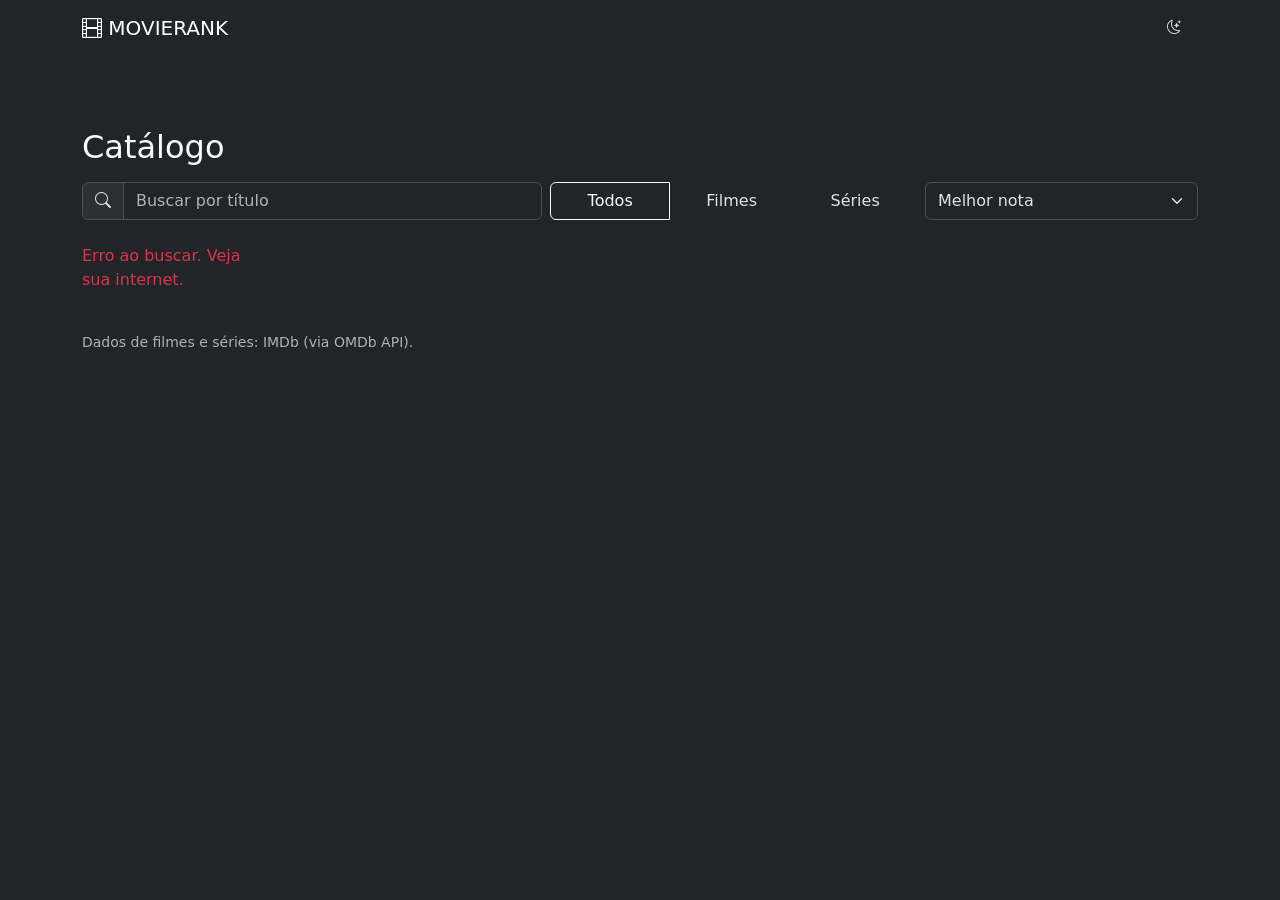
<file: index.html>
<!doctype html>
<html lang="pt-BR" data-bs-theme="dark">
  <head>
    <meta charset="UTF-8" />
    <meta name="viewport" content="width=device-width, initial-scale=1.0" />
    <title>MOVIERANK</title>
    <link href="css/bootstrap.min.css" rel="stylesheet" />
    <link href="https://cdn.jsdelivr.net/npm/bootstrap-icons@1.11.3/font/bootstrap-icons.css" rel="stylesheet" />
    <link href="css/style.css" rel="stylesheet" />
  </head>
  <body class="bg-dark text-light">
    <!-- ----- TOPO ----- -->
    <nav class="navbar sticky-top barra">
      <div class="container">
        <a class="navbar-brand marca" href="#"
          ><i class="bi bi-film"></i> MOVIERANK</a
        >
        <div class="d-flex align-items-center gap-2">
          <button
            class="btn btn-sm btn-icone"
            id="bTema"
            aria-label="Alternar tema"
          >
            <i class="bi bi-moon-stars"></i>
          </button>
          <div class="d-flex align-items-center gap-2" id="conta"></div>
        </div>
      </div>
    </nav>

    <!-- ----- PAGINA PRINCIPAL ----- -->
    <main class="container py-4">
      
      <section id="hero" class="mb-5" aria-label="Destaque"></section>

      <!-- Mais bem avaliados -->
      <section id="destaques" class="mb-5" hidden>
        <div class="d-flex justify-content-between align-items-end mb-2">
          <h2 class="secao">Mais bem avaliados</h2>
          <div class="btn-group btn-group-sm">
            <button class="btn btn-icone" id="faixaAnt" aria-label="Anteriores">
              <i class="bi bi-chevron-left"></i>
            </button>
            <button class="btn btn-icone" id="faixaProx" aria-label="Próximos">
              <i class="bi bi-chevron-right"></i>
            </button>
          </div>
        </div>
        <div class="faixa" id="faixa"></div>
      </section>

      <!-- ----- Catalogo  ----- -->
      <section aria-label="Catálogo">
        <div class="d-flex justify-content-between align-items-end mb-3">
          <h2 class="secao mb-0">
            Catálogo
            <small
              class="text-body-secondary fw-normal fs-6"
              id="contagem"
            ></small>
          </h2>
        </div>
        <div class="row g-2 mb-3">
          <div class="col-12 col-md-5">
            <div class="input-group">
              <span class="input-group-text"><i class="bi bi-search"></i></span>
              <input
                type="search"
                id="busca"
                class="form-control"
                placeholder="Buscar por título"
                aria-label="Buscar por título"
              />
            </div>
          </div>
          <div class="col-7 col-md-4">
            <div class="btn-group w-100" role="group" aria-label="Tipo">
              <input
                type="radio"
                class="btn-check"
                name="tipo"
                id="t1"
                value=""
                checked
              />
              <label class="btn btn-filtro" for="t1">Todos</label>
              <input
                type="radio"
                class="btn-check"
                name="tipo"
                id="t2"
                value="Filme"
              />
              <label class="btn btn-filtro" for="t2">Filmes</label>
              <input
                type="radio"
                class="btn-check"
                name="tipo"
                id="t3"
                value="Série"
              />
              <label class="btn btn-filtro" for="t3">Séries</label>
            </div>
          </div>
          <div class="col-5 col-md-3">
            <select id="ordem" class="form-select" aria-label="Ordenar">
              <option value="nota">Melhor nota</option>
              <option value="az">A–Z</option>
              <option value="ano">Mais recentes</option>
            </select>
          </div>
        </div>
        <!-- Chips de genero -->
        <div class="chips mb-4" id="chips" aria-label="Gêneros"></div>
        <div
          class="row row-cols-2 row-cols-sm-3 row-cols-md-4 row-cols-xl-6 g-3"
          id="lista"
        ></div>
      </section>
    </main>

    <footer class="container pb-4 small text-body-secondary">
      Dados de filmes e séries: IMDb (via OMDb API).
    </footer>

    <!-- ----- JANELAS ----- -->

    <!-- Janela 1: login / cadastro -->
    <div class="modal fade" id="mAuth" tabindex="-1" aria-labelledby="authTitulo" aria-hidden="true">
      <div class="modal-dialog modal-dialog-centered">
        <div class="modal-content">
          <div class="modal-header border-0">
            <h2 class="modal-title fs-4 titulo-fonte" id="authTitulo">Entrar</h2>
            <button class="btn-close" data-bs-dismiss="modal" aria-label="Fechar"></button>
          </div>
          <form class="modal-body pt-0" id="fAuth">
            <div class="mb-2" id="gNome" hidden>
              <label class="form-label" for="aNome">Nome</label>
              <input class="form-control" id="aNome" autocomplete="name" />
            </div>
            <div class="mb-2">
              <label class="form-label" for="aEmail">E-mail</label>
              <input class="form-control" id="aEmail" type="email" required autocomplete="email" />
            </div>
            <div class="mb-2">
              <label class="form-label" for="aSenha">Senha</label>
              <input class="form-control" id="aSenha" type="password" required minlength="6" autocomplete="current-password" />
            </div>
            <div class="text-danger small mb-2" id="aErro" role="alert"></div>
            <button class="btn btn-primary w-100" id="aBtn">Entrar</button>
            <button type="button" class="btn btn-link w-100 mt-1" id="aTroca">Não tem conta? Cadastre-se</button>
          </form>
        </div>
      </div>
    </div>

    <!-- Janela 2: adicionar titulo -->
    <div class="modal fade" id="mNovo" tabindex="-1" aria-labelledby="novoTitulo" aria-hidden="true">
      <div class="modal-dialog modal-dialog-centered modal-dialog-scrollable">
        <div class="modal-content">
          <div class="modal-header border-0">
            <h2 class="modal-title fs-4 titulo-fonte" id="novoTitulo">Adicionar título</h2>
            <button class="btn-close" data-bs-dismiss="modal" aria-label="Fechar"></button>
          </div>
          <div class="modal-body pt-0">
            <form id="fBusca" class="input-group mb-2">
              <input class="form-control" id="bQ" required placeholder="Buscar no IMDb (ex.: Interestelar)" aria-label="Buscar no IMDb" />
              <button class="btn btn-primary">Buscar</button>
            </form>
            <div id="resImdb" class="list-group mb-2"></div>
            <div class="text-danger small mb-2" id="bErro" role="alert"></div>
            <details>
              <summary class="small mb-2">Não achou? Cadastrar manualmente</summary>
              <form id="fNovo">
                <div class="mb-2">
                  <label class="form-label" for="nNome">Nome</label>
                  <input class="form-control" id="nNome" required />
                </div>
                <div class="row g-2 mb-2">
                  <div class="col-6">
                    <label class="form-label" for="nTipo">Tipo</label>
                    <select class="form-select" id="nTipo">
                      <option>Filme</option>
                      <option>Série</option>
                    </select>
                  </div>
                  <div class="col-6">
                    <label class="form-label" for="nAno">Ano</label>
                    <input class="form-control" id="nAno" type="number" min="1888" max="2100" />
                  </div>
                </div>
                <div class="mb-2">
                  <label class="form-label" for="nGenero">Gênero</label>
                  <input class="form-control" id="nGenero" placeholder="Ex.: Drama, Suspense" />
                </div>
                <div class="text-danger small mb-2" id="nErro" role="alert"></div>
                <button class="btn btn-primary w-100">Salvar título</button>
              </form>
            </details>
          </div>
        </div>
      </div>
    </div>

    <!-- Janela 3: detalhes e avaliação de um titulo -->
    <div class="modal fade" id="mTitulo" tabindex="-1" aria-labelledby="mNome" aria-hidden="true">
      <div class="modal-dialog modal-xl modal-dialog-centered modal-dialog-scrollable">
        <div class="modal-content overflow-hidden">
          <button class="btn-close fechar-flutuante" data-bs-dismiss="modal" aria-label="Fechar"></button>
          <div class="modal-body p-0">
            <div class="row g-0">
              <div class="col-md-4 d-none d-md-block">
                <div class="poster-grande" id="mPoster"></div>
              </div>
              <div class="col-md-8 p-4">
                <h2 class="titulo-fonte fs-2 mb-1" id="mNome"></h2>
                <div class="d-flex flex-wrap gap-2 mb-3" id="mMeta"></div>
                <div class="row g-3 mb-3">
                  <div class="col-sm-4">
                    <div class="placar">
                      <span class="placar-n" id="mImdb">–</span>
                      <span class="placar-l">Nota no IMDb</span>
                    </div>
                  </div>
                  <div class="col-sm-4">
                    <div class="placar">
                      <span class="placar-n" id="mUsers">–</span>
                      <span class="placar-l" id="mUsersL">Nota do MOVIERANK</span>
                    </div>
                  </div>
                  <div class="col-sm-4">
                    <div id="mDist" class="dist"></div>
                  </div>
                </div>
                <p class="text-body-secondary" id="mSinopse"></p>
                <hr />
                <div id="blocoAvaliar"></div>
                <h3 class="fs-6 mt-4 mb-2">Avaliações</h3>
                <div id="avaliacoes"></div>
              </div>
            </div>
          </div>
        </div>
      </div>
    </div>

    <!-- Aviso (toast) -->
    <div class="toast-container position-fixed bottom-0 start-50 translate-middle-x p-3">
      <div id="aviso" class="toast text-bg-dark" role="status" aria-live="polite">
        <div class="toast-body" id="avisoTxt"></div>
      </div>
    </div>

    <!-- ================= SCRIPTS ================= -->
    <script src="js/bootstrap.bundle.min.js"></script>
    <script type="module" src="js/app.js"></script>
  </body>
</html>
</file>
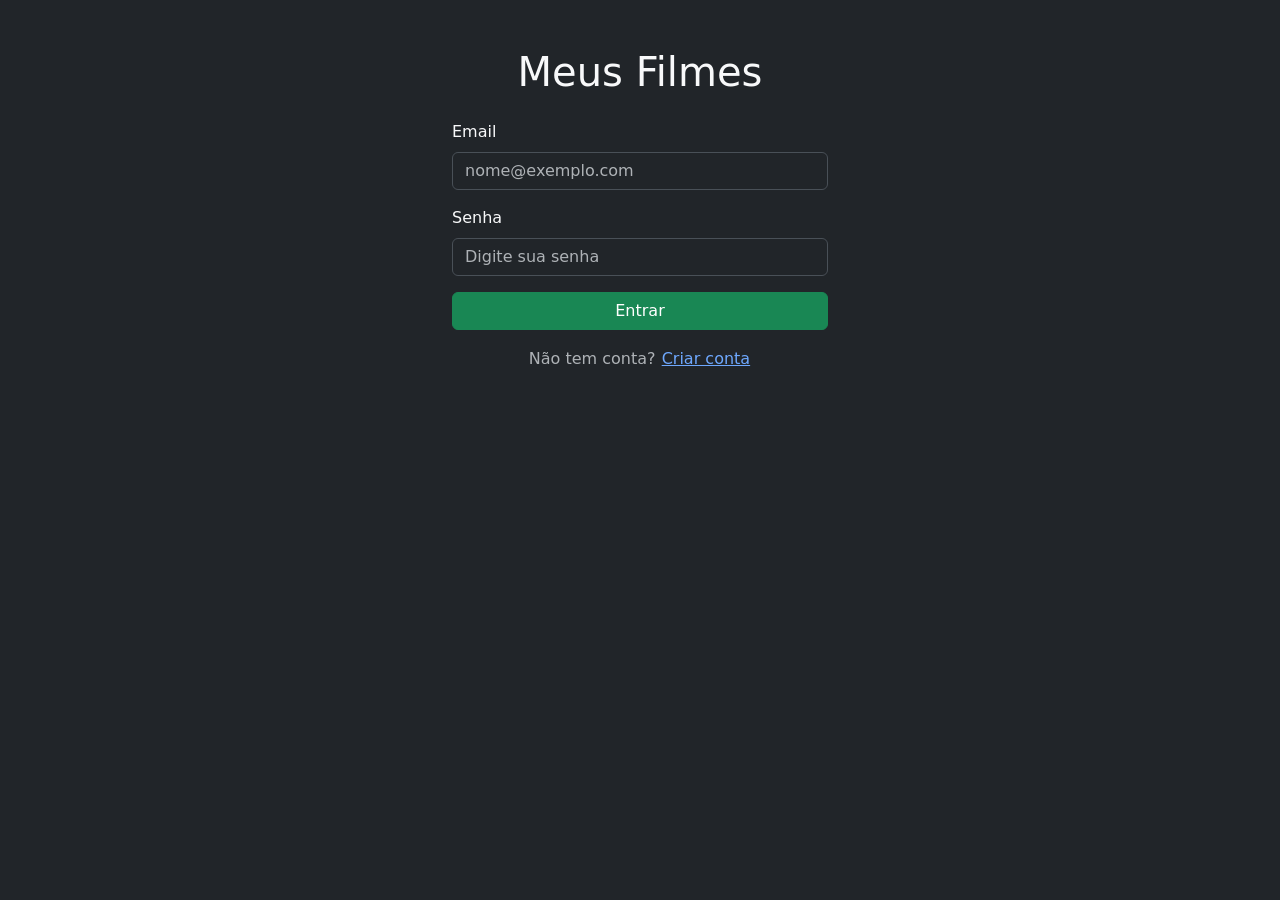
<file: login.html>
<!DOCTYPE html>
<html lang="pt-BR" data-bs-theme="dark">
<head>
    <meta charset="UTF-8">
    <meta name="viewport" content="width=device-width, initial-scale=1.0">
    <title>Acessar - Meus Filmes</title>
    <link href="css/bootstrap.min.css" rel="stylesheet">
    <link href="css/style.css" rel="stylesheet">
</head>
<body class="bg-dark text-light">
    <div class="container py-5 caixa-login">
        <h1 class="text-center mb-4">Meus Filmes</h1>

        <!-- LOGIN  -->
        <form id="form-login" onsubmit="entrar(event)">
            <div class="mb-3">
                <label for="login-email" class="form-label">Email</label>
                <input type="email" class="form-control" id="login-email" placeholder="nome@exemplo.com" required>
            </div>
            <div class="mb-3">
                <label for="login-senha" class="form-label">Senha</label>
                <input type="password" class="form-control" id="login-senha" placeholder="Digite sua senha" required>
            </div>
            <button type="submit" class="btn btn-success w-100">Entrar</button>
            <p class="text-center text-muted mt-3 mb-0">
                Não tem conta?
                <button type="button" class="btn btn-link p-0 align-baseline" onclick="trocar()">Criar conta</button>
            </p>
        </form>

        <!-- CADASTRO  -->
        <form id="form-cadastro" class="d-none" onsubmit="cadastrar(event)">
            <div class="mb-3">
                <label for="cad-email" class="form-label">Email</label>
                <input type="email" class="form-control" id="cad-email" placeholder="nome@exemplo.com" required>
            </div>
            <div class="mb-3">
                <label for="cad-senha" class="form-label">Senha</label>
                <input type="password" class="form-control" id="cad-senha" placeholder="Crie uma senha" minlength="4" required>
            </div>
            <button type="submit" class="btn btn-success w-100">Cadastrar</button>
            <p class="text-center text-muted mt-3 mb-0">
                Já tem conta?
                <button type="button" class="btn btn-link p-0 align-baseline" onclick="trocar()">Entrar</button>
            </p>
        </form>
    </div>

    <script src="js/login.js"></script>
</body>
</html>
</file>
<file: css/style.css>
.caixa-login {
    max-width: 400px;
}

.card-filme {
    cursor: pointer;
}

.card-filme:hover img {
    opacity: 0.8;
}
</file>
